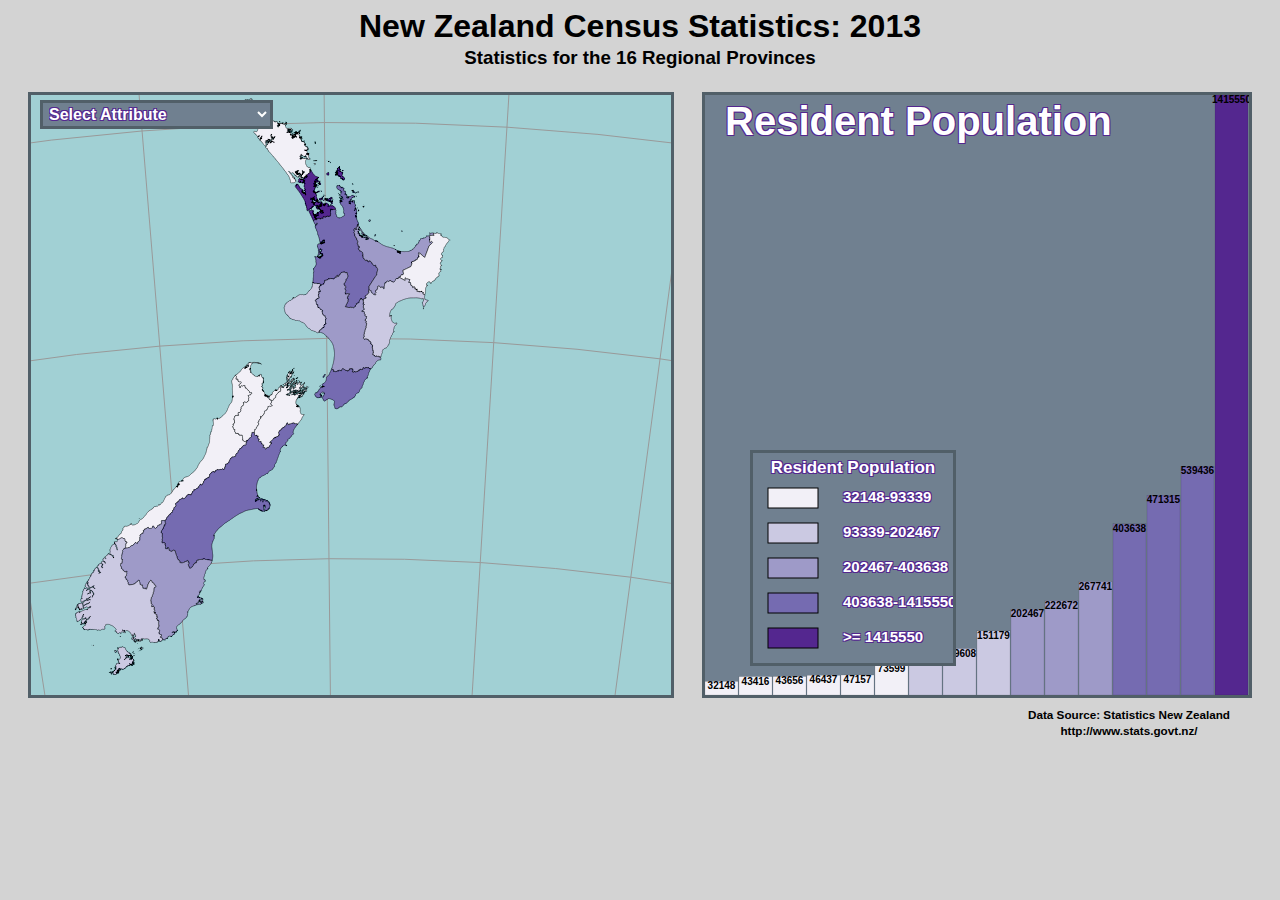
<file: index.html>
<!DOCTYPE html>
<html lang="en">
    <head>
        <meta charset="utf-8">
        <meta name="viewport" content="width=device-width">
            <title>New Zealand 2013 Census Statistics</title>

        <!--put your external stylesheet links here-->
        <link rel="stylesheet" href="css/style.css">
        <!--[if IE<9]>
            <link rel="stylesheet" href="css/style.ie.css">
        <![endif]-->
    </head>

    <body bgcolor="lightgray">
        <!--put your initial page content here-->

        <!--you can also use this space for internal scripts or stylesheets;
        place these within <script> or <style> tags-->
        
        <div class = "header">
        <h1> New Zealand Census Statistics: 2013</h1>
        <h3> Statistics for the 16 Regional Provinces</h3>
        </div>
        
        <div class = "credits">
        <h3> Data Source: Statistics New Zealand</h3>
        <h3>http://www.stats.govt.nz/</h3>
        </div>

        <!--put your external script links here-->
        <script
        type="text/javascript"
        src="lib/d3.js">
        </script>
        <script
        type="text/javascript"
        src = "lib/d3-queue/d3-queue.js">
        </script>
        <script
        type = "text/javascript"
        src = "lib/topojson/topojson.js">
        </script>
        <script
        type="text/javascript"
        src="lib/simple-statistics.js">
        </script>
        <!--<script src="https://d3js.org/colorbrewer.v1.min.js"></script>-->
        <script
        type="text/javascript"
        src="lib/colorbrewer.v1.min.js">
        </script>
        <script type="text/javascript" src="js/main.js"></script>
    </body>
</html>
</file>
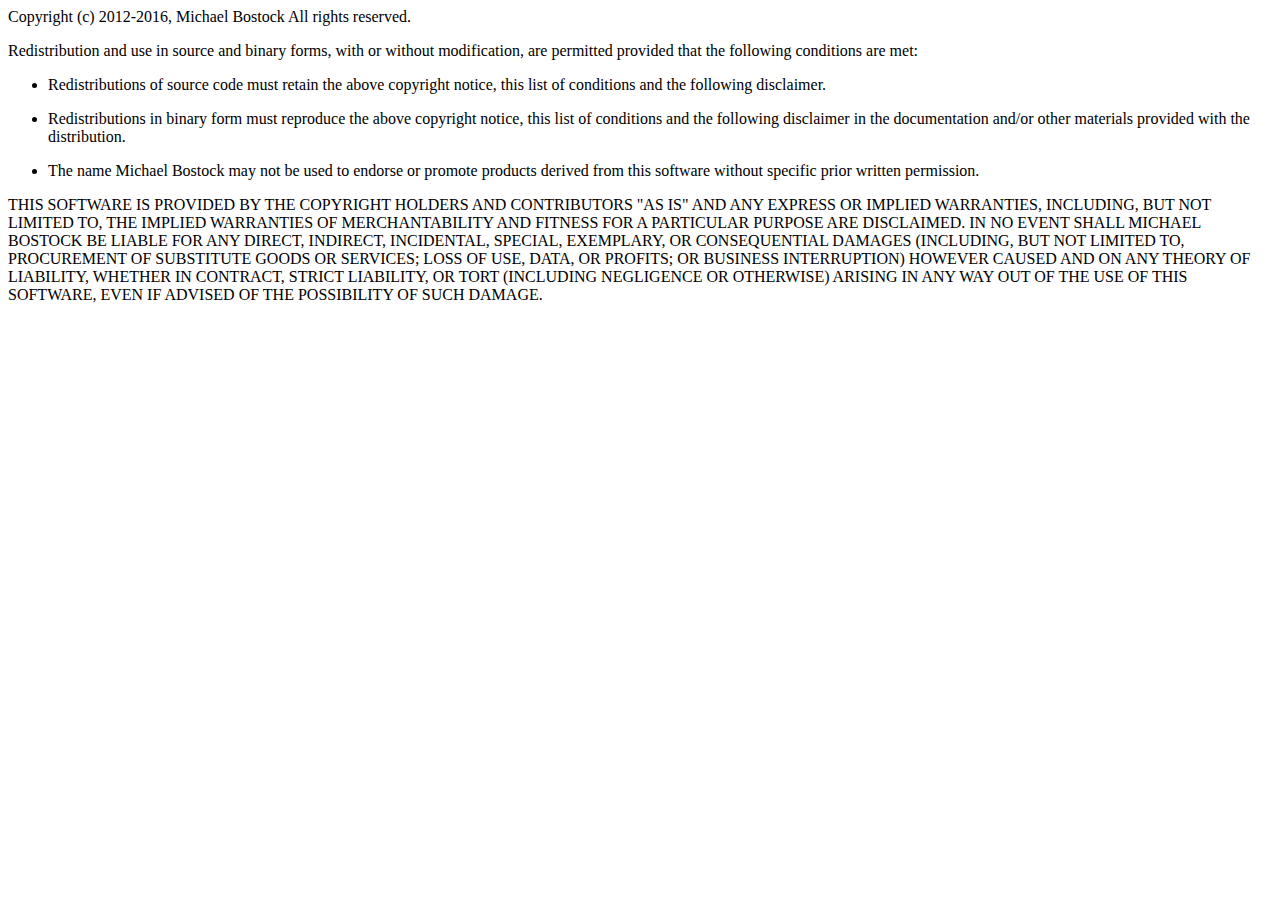
<file: lib/topojson/LICENSE.html>
<html>
      <head>
        <meta charset="UTF-8">
        <title>LICENSE.md</title>
      </head>
      <body>
        <p>Copyright (c) 2012-2016, Michael Bostock
All rights reserved.</p>
<p>Redistribution and use in source and binary forms, with or without
modification, are permitted provided that the following conditions are met:</p>
<ul>
<li><p>Redistributions of source code must retain the above copyright notice, this
list of conditions and the following disclaimer.</p>
</li>
<li><p>Redistributions in binary form must reproduce the above copyright notice,
this list of conditions and the following disclaimer in the documentation
and/or other materials provided with the distribution.</p>
</li>
<li><p>The name Michael Bostock may not be used to endorse or promote products
derived from this software without specific prior written permission.</p>
</li>
</ul>
<p>THIS SOFTWARE IS PROVIDED BY THE COPYRIGHT HOLDERS AND CONTRIBUTORS &quot;AS IS&quot;
AND ANY EXPRESS OR IMPLIED WARRANTIES, INCLUDING, BUT NOT LIMITED TO, THE
IMPLIED WARRANTIES OF MERCHANTABILITY AND FITNESS FOR A PARTICULAR PURPOSE ARE
DISCLAIMED. IN NO EVENT SHALL MICHAEL BOSTOCK BE LIABLE FOR ANY DIRECT,
INDIRECT, INCIDENTAL, SPECIAL, EXEMPLARY, OR CONSEQUENTIAL DAMAGES (INCLUDING,
BUT NOT LIMITED TO, PROCUREMENT OF SUBSTITUTE GOODS OR SERVICES; LOSS OF USE,
DATA, OR PROFITS; OR BUSINESS INTERRUPTION) HOWEVER CAUSED AND ON ANY THEORY
OF LIABILITY, WHETHER IN CONTRACT, STRICT LIABILITY, OR TORT (INCLUDING
NEGLIGENCE OR OTHERWISE) ARISING IN ANY WAY OUT OF THE USE OF THIS SOFTWARE,
EVEN IF ADVISED OF THE POSSIBILITY OF SUCH DAMAGE.</p>

      </body>
    </html>
</file>
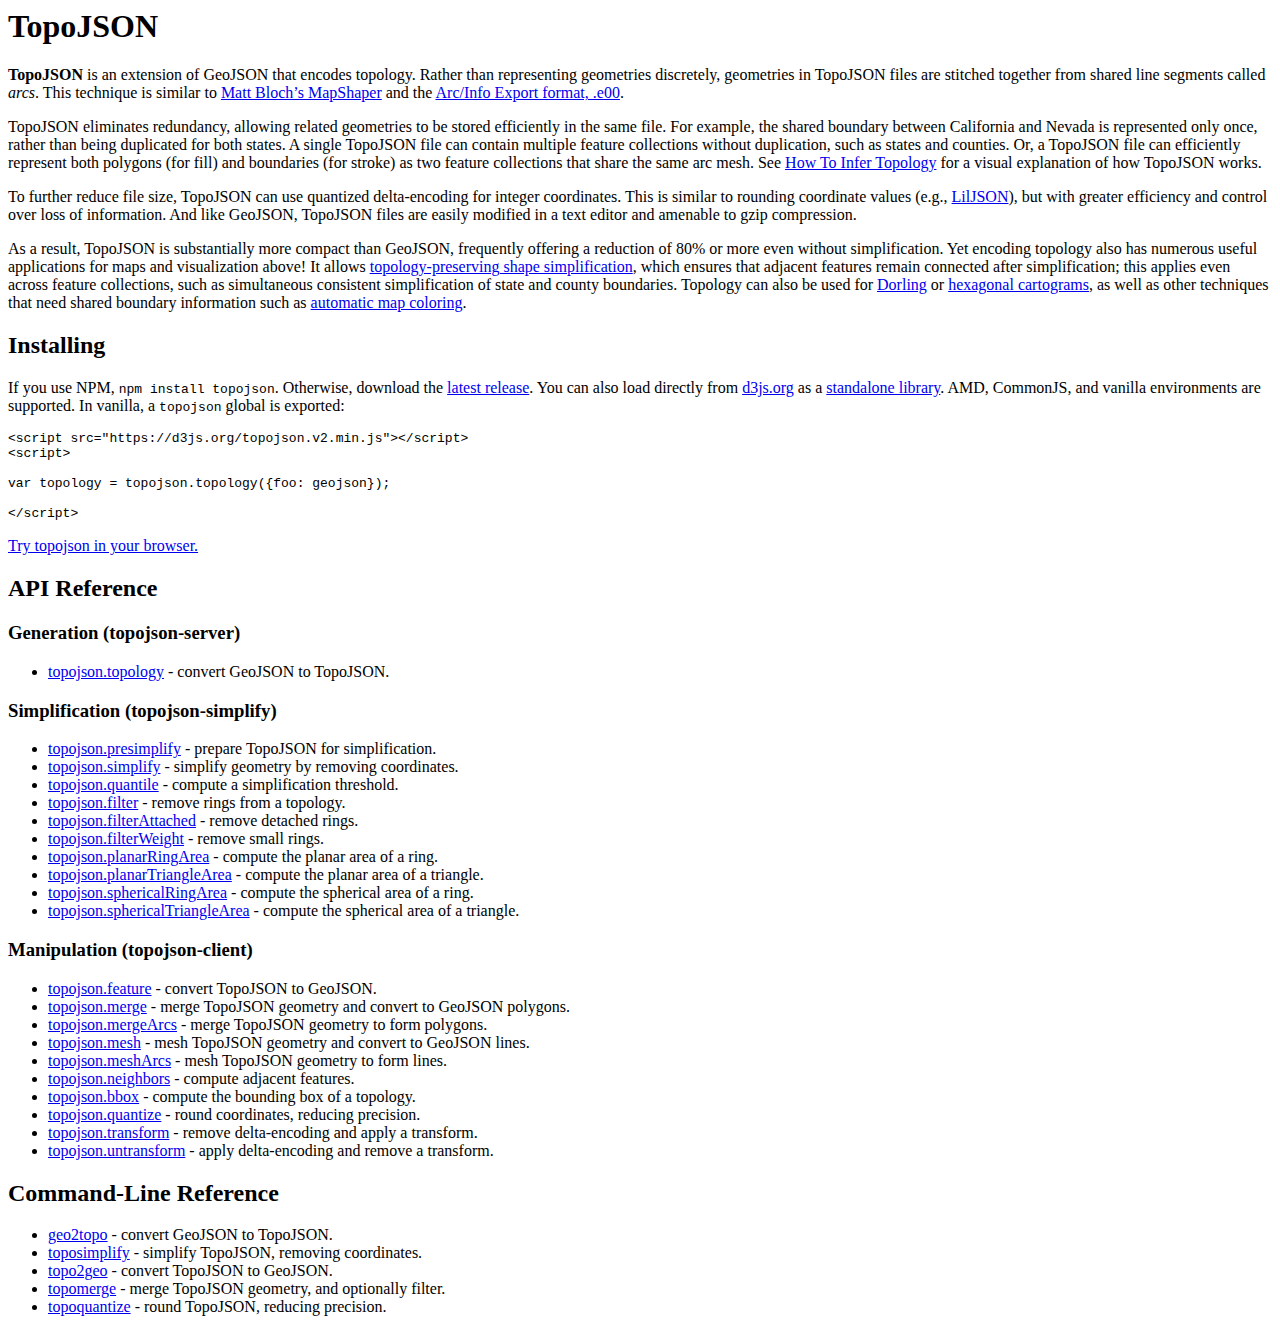
<file: lib/topojson/README.html>
<html>
      <head>
        <meta charset="UTF-8">
        <title>README.md</title>
      </head>
      <body>
        <h1 id="topojson">TopoJSON</h1>
<p><strong>TopoJSON</strong> is an extension of GeoJSON that encodes topology. Rather than representing geometries discretely, geometries in TopoJSON files are stitched together from shared line segments called <em>arcs</em>. This technique is similar to <a href="http://www.cartogis.org/docs/proceedings/2006/bloch_harrower.pdf">Matt Bloch’s MapShaper</a> and the <a href="http://indiemaps.com/blog/2009/02/e00parser-an-actionscript-3-parser-for-the-arcinfo-export-topological-gis-format/">Arc/Info Export format, .e00</a>.</p>
<p>TopoJSON eliminates redundancy, allowing related geometries to be stored efficiently in the same file. For example, the shared boundary between California and Nevada is represented only once, rather than being duplicated for both states. A single TopoJSON file can contain multiple feature collections without duplication, such as states and counties. Or, a TopoJSON file can efficiently represent both polygons (for fill) and boundaries (for stroke) as two feature collections that share the same arc mesh. See <a href="https://bost.ocks.org/mike/topology/">How To Infer Topology</a> for a visual explanation of how TopoJSON works.</p>
<p>To further reduce file size, TopoJSON can use quantized delta-encoding for integer coordinates. This is similar to rounding coordinate values (e.g., <a href="https://github.com/migurski/LilJSON">LilJSON</a>), but with greater efficiency and control over loss of information. And like GeoJSON, TopoJSON files are easily modified in a text editor and amenable to gzip compression.</p>
<p>As a result, TopoJSON is substantially more compact than GeoJSON, frequently offering a reduction of 80% or more even without simplification. Yet encoding topology also has numerous useful applications for maps and visualization above! It allows <a href="https://github.com/topojson/topojson-simplify">topology-preserving shape simplification</a>, which ensures that adjacent features remain connected after simplification; this applies even across feature collections, such as simultaneous consistent simplification of state and county boundaries. Topology can also be used for <a href="http://www.ncgia.ucsb.edu/projects/Cartogram_Central/types.html">Dorling</a> or <a href="http://pitchinteractive.com/latest/tilegrams-more-human-maps/">hexagonal cartograms</a>, as well as other techniques that need shared boundary information such as <a href="https://bl.ocks.org/4188334">automatic map coloring</a>.</p>
<h2 id="installing">Installing</h2>
<p>If you use NPM, <code>npm install topojson</code>. Otherwise, download the <a href="https://github.com/topojson/topojson/releases/latest">latest release</a>. You can also load directly from <a href="https://d3js.org">d3js.org</a> as a <a href="https://d3js.org/topojson.v2.min.js">standalone library</a>. AMD, CommonJS, and vanilla environments are supported. In vanilla, a <code>topojson</code> global is exported:</p>
<pre><code class="lang-html">&lt;script src=&quot;https://d3js.org/topojson.v2.min.js&quot;&gt;&lt;/script&gt;
&lt;script&gt;

var topology = topojson.topology({foo: geojson});

&lt;/script&gt;
</code></pre>
<p><a href="https://tonicdev.com/npm/topojson">Try topojson in your browser.</a></p>
<h2 id="api-reference">API Reference</h2>
<h3 id="generation-topojson-server-">Generation (topojson-server)</h3>
<ul>
<li><a href="https://github.com/topojson/topojson-server/blob/master/README.md#topology">topojson.topology</a> - convert GeoJSON to TopoJSON.</li>
</ul>
<h3 id="simplification-topojson-simplify-">Simplification (topojson-simplify)</h3>
<ul>
<li><a href="https://github.com/topojson/topojson-simplify/blob/master/README.md#presimplify">topojson.presimplify</a> - prepare TopoJSON for simplification.</li>
<li><a href="https://github.com/topojson/topojson-simplify/blob/master/README.md#simplify">topojson.simplify</a> - simplify geometry by removing coordinates.</li>
<li><a href="https://github.com/topojson/topojson-simplify/blob/master/README.md#quantile">topojson.quantile</a> - compute a simplification threshold.</li>
<li><a href="https://github.com/topojson/topojson-simplify/blob/master/README.md#filter">topojson.filter</a> - remove rings from a topology.</li>
<li><a href="https://github.com/topojson/topojson-simplify/blob/master/README.md#filterAttached">topojson.filterAttached</a> - remove detached rings.</li>
<li><a href="https://github.com/topojson/topojson-simplify/blob/master/README.md#filterWeight">topojson.filterWeight</a> - remove small rings.</li>
<li><a href="https://github.com/topojson/topojson-simplify/blob/master/README.md#planarRingArea">topojson.planarRingArea</a> - compute the planar area of a ring.</li>
<li><a href="https://github.com/topojson/topojson-simplify/blob/master/README.md#planarTriangleArea">topojson.planarTriangleArea</a> - compute the planar area of a triangle.</li>
<li><a href="https://github.com/topojson/topojson-simplify/blob/master/README.md#sphericalRingArea">topojson.sphericalRingArea</a> - compute the spherical area of a ring.</li>
<li><a href="https://github.com/topojson/topojson-simplify/blob/master/README.md#sphericalTriangleArea">topojson.sphericalTriangleArea</a> - compute the spherical area of a triangle.</li>
</ul>
<h3 id="manipulation-topojson-client-">Manipulation (topojson-client)</h3>
<ul>
<li><a href="https://github.com/topojson/topojson-client/blob/master/README.md#feature">topojson.feature</a> - convert TopoJSON to GeoJSON.</li>
<li><a href="https://github.com/topojson/topojson-client/blob/master/README.md#merge">topojson.merge</a> - merge TopoJSON geometry and convert to GeoJSON polygons.</li>
<li><a href="https://github.com/topojson/topojson-client/blob/master/README.md#mergeArcs">topojson.mergeArcs</a> - merge TopoJSON geometry to form polygons.</li>
<li><a href="https://github.com/topojson/topojson-client/blob/master/README.md#mesh">topojson.mesh</a> - mesh TopoJSON geometry and convert to GeoJSON lines.</li>
<li><a href="https://github.com/topojson/topojson-client/blob/master/README.md#meshArcs">topojson.meshArcs</a> - mesh TopoJSON geometry to form lines.</li>
<li><a href="https://github.com/topojson/topojson-client/blob/master/README.md#neighbors">topojson.neighbors</a> - compute adjacent features.</li>
<li><a href="https://github.com/topojson/topojson-client/blob/master/README.md#bbox">topojson.bbox</a> - compute the bounding box of a topology.</li>
<li><a href="https://github.com/topojson/topojson-client/blob/master/README.md#quantize">topojson.quantize</a> - round coordinates, reducing precision.</li>
<li><a href="https://github.com/topojson/topojson-client/blob/master/README.md#transform">topojson.transform</a> - remove delta-encoding and apply a transform.</li>
<li><a href="https://github.com/topojson/topojson-client/blob/master/README.md#untransform">topojson.untransform</a> - apply delta-encoding and remove a transform.</li>
</ul>
<h2 id="command-line-reference">Command-Line Reference</h2>
<ul>
<li><a href="https://github.com/topojson/topojson-server/blob/master/README.md#geo2topo">geo2topo</a> - convert GeoJSON to TopoJSON.</li>
<li><a href="https://github.com/topojson/topojson-simplify/blob/master/README.md#toposimplify">toposimplify</a> - simplify TopoJSON, removing coordinates.</li>
<li><a href="https://github.com/topojson/topojson-client/blob/master/README.md#topo2geo">topo2geo</a> - convert TopoJSON to GeoJSON.</li>
<li><a href="https://github.com/topojson/topojson-client/blob/master/README.md#topomerge">topomerge</a> - merge TopoJSON geometry, and optionally filter.</li>
<li><a href="https://github.com/topojson/topojson-client/blob/master/README.md#topoquantize">topoquantize</a> - round TopoJSON, reducing precision.</li>
</ul>

      </body>
    </html>
</file>
<file: css/style.css>
/* Thomas Harner */

.regions {
    stroke: #000;
    stroke-width: 0.5px;

}

.header {
    font-family: Candara, sans-serif;
    text-align: center;
    line-height: 10px;
    padding: 0px;
}

.credits {
    position: absolute;
    font-size: 10px;
    font-family: Candara, sans-serif;
    top: 700px;
    line-height: 5px;
    right: 50px;
    text-align: center;
}

.gratLines{
    fill: none;
    stroke: #999;
    stroke-width: 1px;
}

.gratBackground {
    fill: #a1d0d4;
}

.map {
    border: medium solid #515f68;
    /*border-width: 4px;*/
    margin: 10px 0 0 20px;
}


.chart {
    background-color: slategray;;
    border: medium solid #515f68;
    float: right;
    margin: 10px 20px 0 0;
}


.bars{
    stroke: #000;
    stroke-width: 0.1px;
    stroke-linecap: round;
}

.numbers {
    fill:black;
    font-size: 10px;
    font-family: Candara, sans-serif;
    font-weight: bold;
    stroke:white;
    stroke-width:0px;
    
}

.labels {
    
    
    fill:white;
    font-size: 10px;
    font-family: Candara, sans-serif;
    font-weight: bold;
    stroke:white;
    stroke-width:0px;
    text-align: center;
    
    
}

.legTangles {
    
    border: medium solid #000;
    top: 350px;
    left: 750px;
    stroke: black;

}

.legend {
    font-family: Candara, sans-serif;
    position: fixed;
    border: medium solid #515f68;
    top: 450px;
    left: 750px;
    z-index: 10;
    background-color: slategray;
    text-align: center;
    
    
}

.legendTitle{
    fill: white;
    font-weight: bold;
    font-family: Candara, sans-serif;
    font-size: 17px;
    text-shadow:
        -1px -1px 0 rgb(84,39,143),
    1px -1px 0 rgb(84,39,143),
    -1px 1px 0 rgb(84,39,143),
    1px 1px 0 rgb(84,39,143);  
}

.legText{
    fill:white;
    font-weight: bold;
    font-size: 15px;
    text-shadow:
        -1px -1px 0 rgb(84,39,143),
    1px -1px 0 rgb(84,39,143),
    -1px 1px 0 rgb(84,39,143),
    1px 1px 0 rgb(84,39,143);  
}


.chartTitle{
    fill: white;
    font-weight: bold;
    font-family: Candara, sans-serif;
    font-size: 40px;
    text-shadow:
        -1px -1px 0 rgb(84,39,143),
    1px -1px 0 rgb(84,39,143),
    -1px 1px 0 rgb(84,39,143),
    1px 1px 0 rgb(84,39,143);  
}



.dropdown {
    position: absolute;
    background-color: slategray;
    top: 100px;
    left: 40px;
    z-index: 10;
    font-family: Candara, sans-serif;
    font-size: 1em;
    color: white;
    font-weight: bold;
    text-shadow:
        -1px -1px 0 rgb(84,39,143),
    1px -1px 0 rgb(84,39,143),
    -1px 1px 0 rgb(84,39,143),
    1px 1px 0 rgb(84,39,143);  
    padding: 2px;
    border: medium solid #515f68;

}

.infolabel {
    font-family: Candara, sans-serif;
    position: absolute;
    height: 50px;
    min-width: 100px;
    color: white;
    background-color: slategray;
    border: solid thin #000;
    padding: 5px 10px;
    text-align: center;
    text-shadow:
        -1px -1px 0 rgb(84,39,143),
    1px -1px 0 rgb(84,39,143),
    -1px 1px 0 rgb(84,39,143),
    1px 1px 0 rgb(84,39,143);  
    
}

.infolabel h1 {
    margin: 0 5px 0 0;
    padding: 0;
    display: inline-block;
    line-height: 1em;
}

option {
    font-weight: normal;
}
</file>
